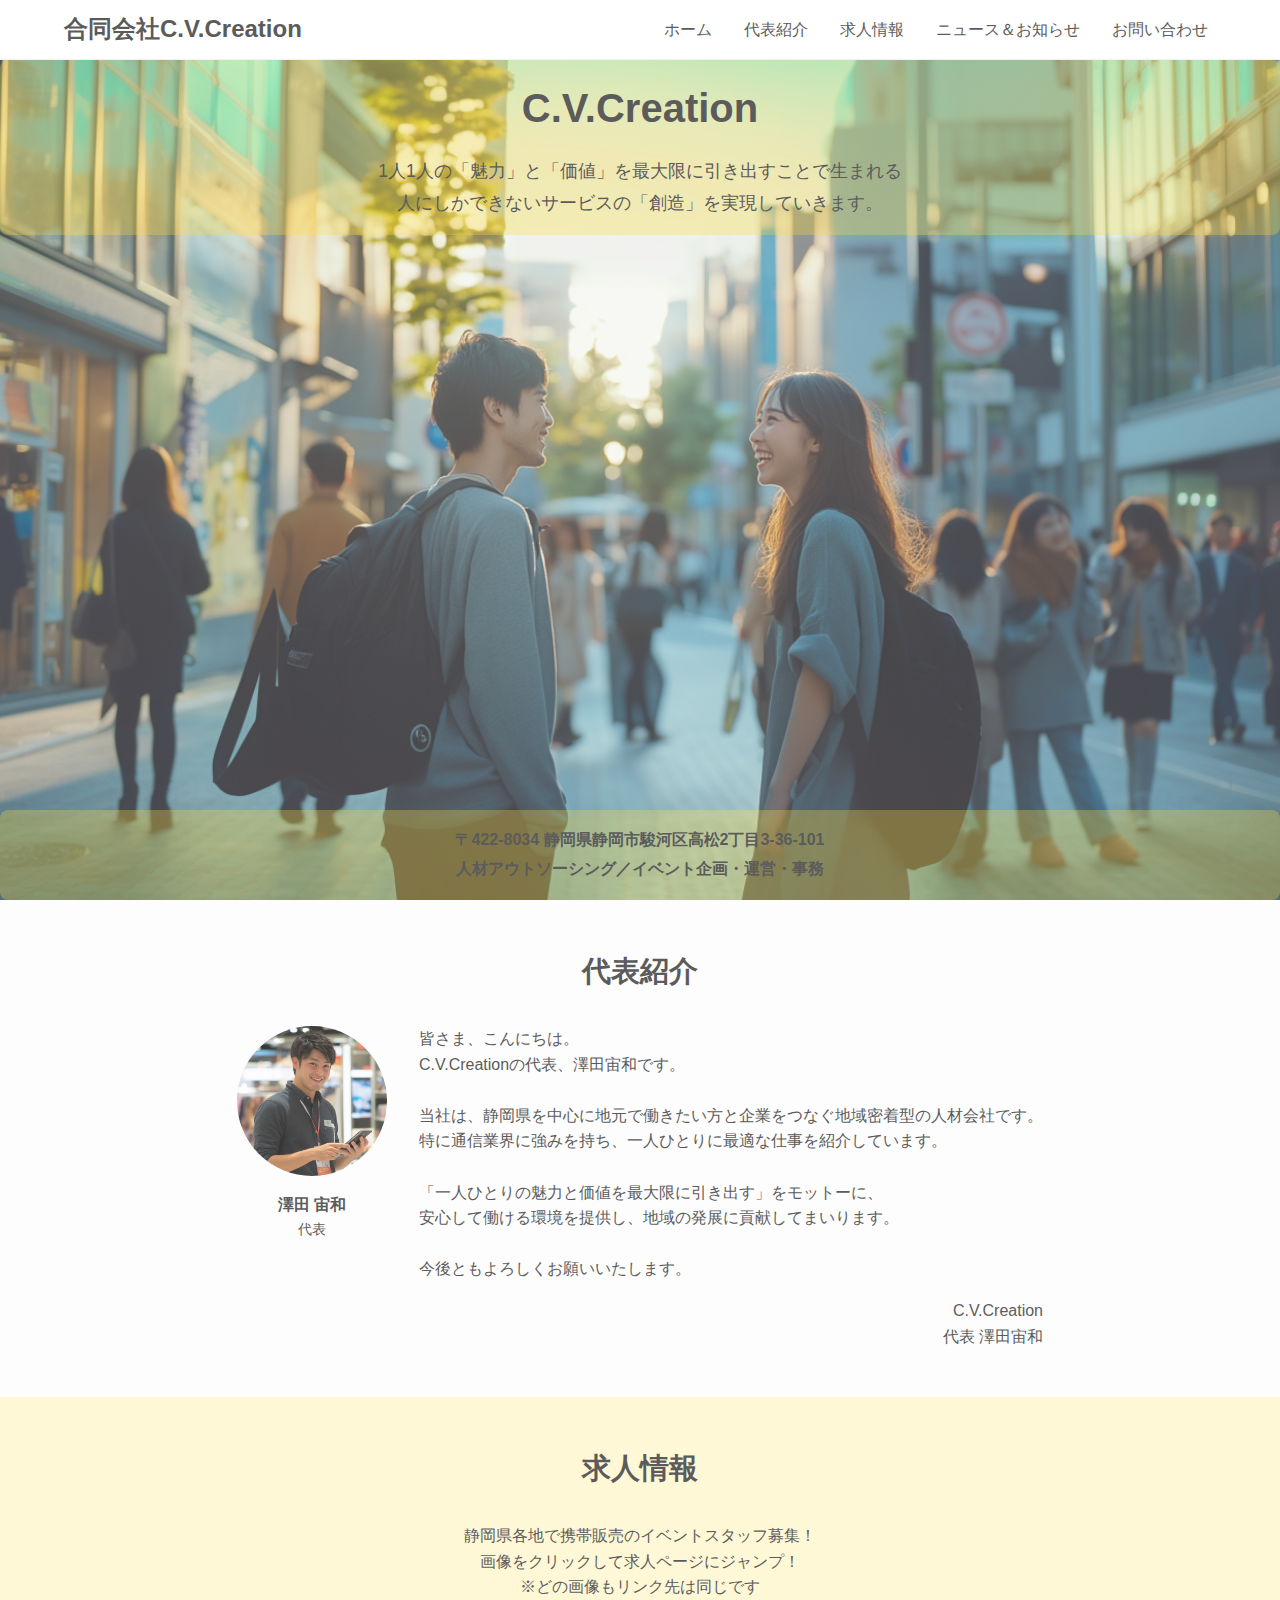
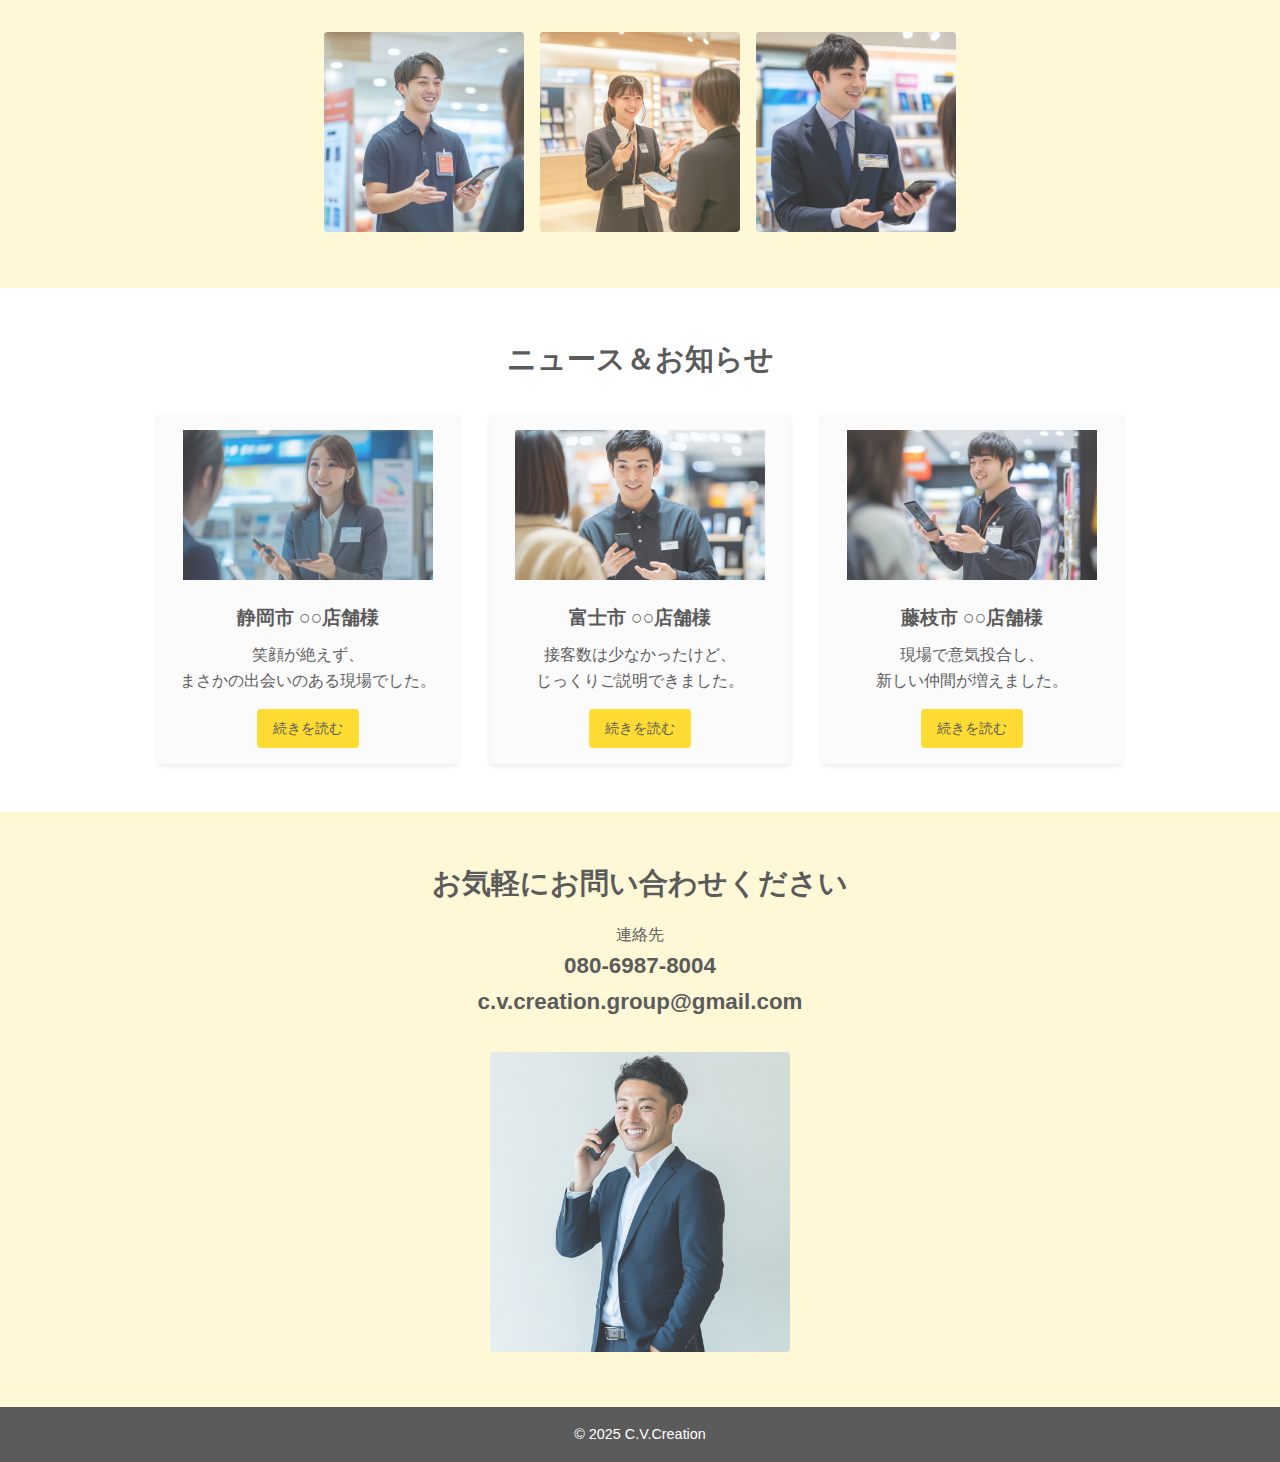
<file: index.html>
<!DOCTYPE html>
<html lang="ja">
<head>
  <meta charset="UTF-8" />
  <meta name="viewport" content="width=device-width, initial-scale=1.0"/>
  <title>C.V.Creation|静岡のお仕事紹介します</title>
  <meta:name="description" content="週1日からOK！ 静岡のイベントスタッフ♪ 通信系のお仕事で未経験でもスグ活躍♪">
  <link rel="stylesheet" href="styles.css" />
</head>
<body>

  <!-- ======================
       ヘッダー（固定）
       ====================== -->
  <header class="site-header">
    <div class="header-inner">
      <div class="logo">
        <!-- ロゴや会社名 -->
        <a href="#">合同会社C.V.Creation</a>
      </div>

      <!-- PC用ナビ -->
      <nav class="nav-menu">
        <ul>
          <li><a href="#">ホーム</a></li>
          <li><a href="#representative">代表紹介</a></li>
          <li><a href="#jobs">求人情報</a></li>
          <li><a href="#news">ニュース＆お知らせ</a></li>
          <li><a href="#contact">お問い合わせ</a></li>
        </ul>
      </nav>

      <!-- ハンバーガーメニュー（スマホ表示用） -->
      <div class="hamburger" id="hamburger">
        <span></span>
        <span></span>
        <span></span>
      </div>
    </div>

    <!-- スマホ用ドロワーメニュー -->
    <nav class="mobile-nav" id="mobileNav">
      <ul>
        <li><a href="#">ホーム</a></li>
        <li><a href="#representative">代表紹介</a></li>
        <li><a href="#jobs">求人情報</a></li>
        <li><a href="#news">ニュース＆お知らせ</a></li>
        <li><a href="#contact">お問い合わせ</a></li>
      </ul>
    </nav>
  </header>

  <!-- ======================
       メインビジュアル (ホーム画面)
       ====================== -->
  <section class="hero">
    <div class="hero-content">
      <!-- 上部に会社名と説明 -->
      <div class="hero-top-text">
        <h1>C.V.Creation</h1>
        <p>
          1人1人の「魅力」と「価値」を最大限に引き出すことで生まれる<br>
          人にしかできないサービスの「創造」を実現していきます。
        </p>
      </div>

      <!-- 下部に住所 -->
      <div class="hero-bottom-text">
        <p>
          <b>〒422-8034 静岡県静岡市駿河区高松2丁目3-36-101</b><br>
          <b>人材アウトソーシング／イベント企画・運営・事務</b>
        </p>
      </div>
    </div>
  </section>

  <!-- ======================
       メインコンテンツ
       ====================== -->
  <main>
    <!-- 代表紹介 -->
    <section class="representative" id="representative">
      <div class="section-inner">
        <h2 class="section-title">代表紹介</h2>
        <div class="rep-content">
          <div class="rep-image">
            <!-- 代表の写真 -->
            <img src="images/representative.png" alt="代表写真" />
            <p class="rep-name">澤田 宙和<br><span>代表</span></p>
          </div>
          <div class="rep-text">
            <p>
              皆さま、こんにちは。<br>
              C.V.Creationの代表、澤田宙和です。<br><br>
              当社は、静岡県を中心に地元で働きたい方と企業をつなぐ地域密着型の人材会社です。<br>
              特に通信業界に強みを持ち、一人ひとりに最適な仕事を紹介しています。<br><br>
              「一人ひとりの魅力と価値を最大限に引き出す」をモットーに、<br>
              安心して働ける環境を提供し、地域の発展に貢献してまいります。<br><br>
              今後ともよろしくお願いいたします。
            </p>
            <p class="rep-sign">C.V.Creation<br>代表 澤田宙和</p>
          </div>
        </div>
      </div>
    </section>

    <!-- 求人情報 -->
    <section class="job-info" id="jobs">
      <div class="section-inner">
        <h2 class="section-title">求人情報</h2>
        <p class="job-lead">
          静岡県各地で携帯販売のイベントスタッフ募集！<br>
          画像をクリックして求人ページにジャンプ！<br>
          ※どの画像もリンク先は同じです
        </p>
        <div class="job-images">
          <a href="https://cvcreation-group.saiyo-kakaricho.com/entry/offer/list" class="job-img">
            <img src="images/job1.png" alt="求人イメージ1" />
          </a>
          <a href="https://cvcreation-group.saiyo-kakaricho.com/entry/offer/list" class="job-img">
            <img src="images/job2.png" alt="求人イメージ2" />
          </a>
          <a href="https://cvcreation-group.saiyo-kakaricho.com/entry/offer/list" class="job-img">
            <img src="images/job3.png" alt="求人イメージ3" />
          </a>
        </div>
      </div>
    </section>

    <!-- ニュース＆お知らせ -->
    <section class="news" id="news">
      <div class="section-inner">
        <h2 class="section-title">ニュース＆お知らせ</h2>
        <div class="news-list">
          <article class="news-item">
            <img src="images/news1.png" alt="静岡市イメージ">
            <h3>静岡市 ○○店舗様</h3>
            <p>笑顔が絶えず、<br>
               まさかの出会いのある現場でした。</p>
            <a href="#">続きを読む</a>
          </article>
          <article class="news-item">
            <img src="images/news2.png" alt="富士市イメージ">
            <h3>富士市 ○○店舗様</h3>
            <p>接客数は少なかったけど、<br>
                じっくりご説明できました。</p>
            <a href="#">続きを読む</a>
          </article>
          <article class="news-item">
            <img src="images/news3.png" alt="藤枝市イメージ">
            <h3>藤枝市 ○○店舗様</h3>
            <p>現場で意気投合し、<br>
                新しい仲間が増えました。</p>
            <a href="#">続きを読む</a>
          </article>
        </div>
      </div>
    </section>

    <!-- お問い合わせセクション -->
    <section class="contact-section" id="contact">
      <div class="section-inner">
        <h2>お気軽にお問い合わせください</h2>
        <p class="contact-phone">連絡先<br><span>080-6987-8004</span><br>
          <span>c.v.creation.group@gmail.com</span></p>
        <!-- 担当者イメージ (仮) -->
        <div class="contact-image">
          <img src="images/contact.png" alt="担当者イメージ" />
        </div>
      </div>
    </section>
  </main>

  <!-- ======================
       フッター
       ====================== -->
  <footer class="site-footer">
    <div class="footer-inner">
      <p>©︎ 2025 C.V.Creation</p>
    </div>
  </footer>

  <!-- JavaScriptファイル読み込み -->
  <script src="script.js"></script>
</body>
</html>
</file>
<file: styles.css>
/* ベーススタイル */
* {
    margin: 0;
    padding: 0;
    box-sizing: border-box;
  }
  
  body {
    font-family: "Helvetica Neue", Arial, "Hiragino Kaku Gothic ProN", Meiryo, sans-serif;
    line-height: 1.6;
    color: #333;
    /* フェードイン処理を行う場合は script.js 側でopacityを制御 */
  }
  
  a {
    text-decoration: none;
    color: inherit;
  }
  
  h1, h2, h3 {
    font-weight: bold;
    margin-bottom: 0.5em;
  }
  
  .section-inner {
    width: 90%;
    max-width: 1200px;
    margin: 0 auto;
  }
  
  /* ===============================
     ヘッダー（固定表示）
     =============================== */
  .site-header {
    width: 100%;
    background-color: #fff;
    border-bottom: 1px solid #eee;
    position: fixed;  /* 固定 */
    top: 0;
    left: 0;
    z-index: 9999;
    /* 高さを60px前後に仮設定 */
    height: 60px;
    display: flex;
    align-items: center;
  }
  
  /* 中身のレイアウト */
  .header-inner {
    display: flex;
    justify-content: space-between;
    align-items: center;
    max-width: 1200px;
    width: 90%;
    margin: 0 auto;
    height: 100%;
  }
  
  /* ロゴ */
  .logo a {
    font-size: 1.5rem;
    font-weight: bold;
    color: #333;
  }
  
  /* PC用ナビゲーション */
  .nav-menu ul {
    display: flex;
    gap: 1rem;
  }
  .nav-menu ul li {
    list-style: none;
  }
  .nav-menu ul li a {
    padding: 8px;
    transition: color 0.3s;
  }
  .nav-menu ul li a:hover {
    color: #FFD400;
  }
  
  /* ハンバーガーメニュー (スマホ用) */
  .hamburger {
    width: 30px;
    height: 24px;
    position: relative;
    display: none; /* PCでは非表示 */
    flex-direction: column;
    justify-content: space-between;
    cursor: pointer;
  }
  .hamburger span {
    display: block;
    height: 3px;
    background-color: #333;
    border-radius: 3px;
  }
  
  /* スマホ用ドロワーメニュー */
  .mobile-nav {
    display: none;
    background-color: #fff;
    position: absolute;
    top: 60px; /* ヘッダー下に表示 */
    left: 0;
    width: 100%;
    border-top: 1px solid #eee;
  }
  .mobile-nav ul {
    list-style: none;
    margin: 0;
    padding: 0;
  }
  .mobile-nav ul li {
    border-bottom: 1px solid #eee;
  }
  .mobile-nav ul li a {
    display: block;
    padding: 12px 20px;
    transition: background-color 0.3s;
  }
  .mobile-nav ul li a:hover {
    background-color: #f0f0f0;
  }
  
  /* ===============================
     ヒーローセクション
     =============================== */
  /* ヘッダー高さ(60px)を差し引いて、画面全体に画像を表示 */
  .hero {
    margin-top: 60px; /* ヘッダーの分だけ下げる */
    height: calc(100vh - 60px); /* 画面高さ - ヘッダー高さ */
    min-height: 400px;
    background: url('./images/hero.png') center center/cover no-repeat;
    position: relative;
  }
  
  .hero-top-text,
  .hero-bottom-text {
    /* 透過オレンジ */
    background-color: rgba(255, 212, 0, 0.3); 
    /* テキストまわりの余白。必要に応じて調整 */
    padding: 1rem 2rem;
  
    /* 中央寄せしたい場合は、inline-block＋margin指定もOK */
    width: 100%; display: block; margin: 0;        /* 幅を画面にあわせる */
    margin: 0 auto;              /* 横中央寄せ */
    border-radius: 8px;          /* 角を少し丸める例 */
  }
  
  
  /* テキストを上下に配置 */
  .hero-content {
    position: relative;
    z-index: 1; /* オーバーレイより前に */
    width: 100%;
    max-width: none;
    margin: 0;
    height: 100%;
    display: flex;
    flex-direction: column;
    justify-content: space-between; /* 上部, 下部 にテキストを振り分け */
    padding: 0; /* 上下に少し余白 */
  }
  
  /* 上部テキスト */
  .hero-top-text {
    text-align: center;
    margin-top: 0; /* お好みで調整 */
  }
  .hero-top-text h1 {
    font-size: 2.5rem;
    color: #333;
    margin-bottom: 1rem;
  }
  .hero-top-text p {
    font-size: 1.1rem;
    line-height: 1.8;
    color: #333;
  }
  
  /* 下部テキスト */
  .hero-bottom-text {
    text-align: center;
    margin-bottom: 0; /* お好みで調整 */
    color: #333;
    line-height: 1.8;
  }
  
  /* ===============================
     代表紹介セクション
     =============================== */
  .representative {
    padding: 3rem 0;
    background-color: #fdfdfd;
  }
  .section-title {
    font-size: 1.8rem;
    text-align: center;
    margin-bottom: 2rem;
  }
  .rep-content {
    display: flex;
    flex-wrap: wrap;
    gap: 2rem;
    justify-content: center;
    align-items: flex-start;
  }
  .rep-image {
    max-width: 200px;
    text-align: center;
  }
  .rep-image img {
    border-radius: 50%;
    width: 150px;
    height: 150px;
    object-fit: cover;
    display: block;
    margin: 0 auto;
  }
  .rep-name {
    font-weight: bold;
    margin-top: 1rem;
  }
  .rep-name span {
    font-weight: normal;
    font-size: 0.9rem;
    display: block;
  }
  .rep-text {
    max-width: 700px;
  }
  .rep-sign {
    margin-top: 1rem;
    text-align: right;
  }
  
  /* ===============================
     求人情報セクション
     =============================== */
  .job-info {
    background-color: #fff7cc;
    padding: 3rem 0;
    text-align: center;
  }
  .job-lead {
    margin-bottom: 2rem;
  }
  .job-images {
    display: flex;
    gap: 1rem;
    justify-content: center;
    flex-wrap: wrap;
  }
  .job-img img {
    width: 200px;
    height: 200px;
    object-fit: cover;
    transition: transform 0.3s;
    border-radius: 4px;
  }
  .job-img:hover img {
    transform: scale(1.05);
  }
  
  /* ===============================
     ニュース＆お知らせセクション
     =============================== */
  .news {
    padding: 3rem 0;
    background-color: #fff;
  }
  .news-list {
    display: flex;
    flex-wrap: wrap;
    gap: 2rem;
    justify-content: center;
  }
  .news-item {
    width: 300px;
    background-color: #fafafa;
    border-radius: 4px;
    text-align: center;
    padding: 1rem;
    box-shadow: 0 2px 5px rgba(0,0,0,0.1);
  }
  .news-item img {
    width: 250px;
    height: 150px;
    object-fit: cover;
  }
  .news-item h3 {
    font-size: 1.2rem;
    margin: 1rem 0 0.5rem;
  }
  .news-item p {
    margin-bottom: 1rem;
  }
  .news-item a {
    display: inline-block;
    padding: 0.5rem 1rem;
    background-color: #FFD400;
    color: #333;
    border-radius: 4px;
    transition: background-color 0.3s;
    font-size: 0.9rem;
  }
  .news-item a:hover {
    background-color: #ffcc00;
  }
  
  /* ===============================
     お問い合わせセクション
     =============================== */
  .contact-section {
    padding: 3rem 0;
    background-color: #fff7cc;
    text-align: center;
  }
  .contact-section h2 {
    margin-bottom: 1rem;
    font-size: 1.8rem;
  }
  .contact-phone {
    margin-bottom: 2rem;
  }
  .contact-phone span {
    font-size: 1.4rem;
    font-weight: bold;
  }
  .contact-image img {
    max-width: 300px;
    height: auto;
    border-radius: 4px;
    margin: 0 auto;
  }
  
  /* ===============================
     フッター
     =============================== */
  .site-footer {
    background-color: #333;
    color: #fff;
    text-align: center;
    padding: 1rem 0;
  }
  .footer-inner {
    width: 90%;
    max-width: 1200px;
    margin: 0 auto;
  }
  .footer-inner p {
    font-size: 0.9rem;
  }
  
  /* ===============================
     レスポンシブデザイン
     =============================== */
  @media screen and (max-width: 768px) {
    /* ハンバーガーアイコンを表示 */
    .hamburger {
      display: flex;
    }
  
    /* PCナビ非表示 */
    .nav-menu {
      display: none;
    }
  
    /* ドロワーメニューは.active時に表示 */
    .mobile-nav.active {
      display: block;
    }
  
    /* ヒーローの文字サイズを少し小さく */
    .hero-top-text h1 {
      font-size: 2rem;
    }
  
    /* 代表紹介やニュースの並びを縦方向に */
    .rep-content {
      flex-direction: column;
      align-items: center;
    }
    .rep-text {
      text-align: center;
      max-width: 100%;
    }
  
    .news-list {
      flex-direction: column;
      align-items: center;
    }
  }
  
  /* ▼ 固定ヘッダーの被りを回避するための余白設定 ▼ */
#representative,
#jobs,
#news,
#contact {
  scroll-margin-top: 60px; /* 固定ヘッダー + 少し余裕 */
}
</file>
